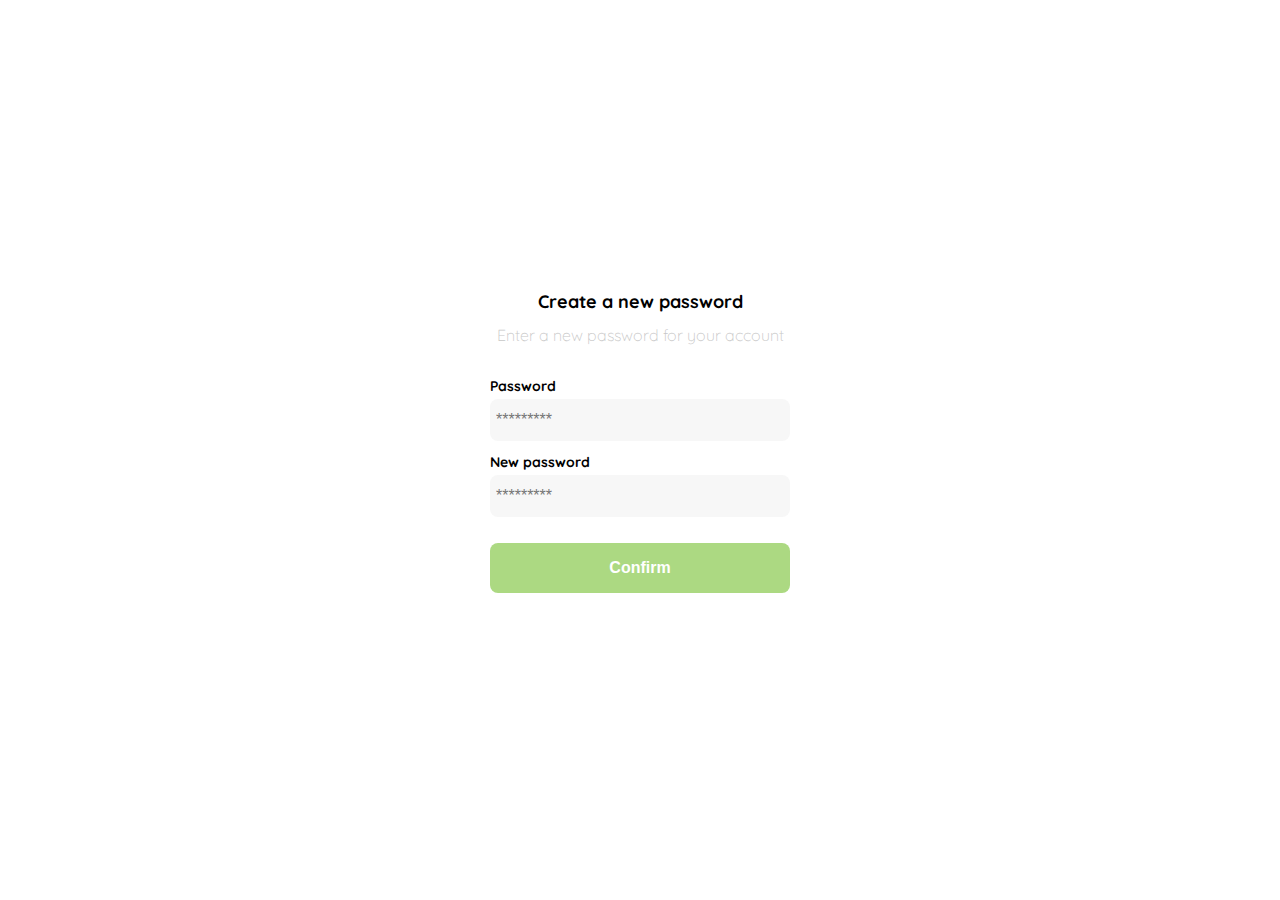
<file: clase1.html>
<!DOCTYPE html>
<html lang="en">

<head>
  <meta charset="UTF-8">
  <meta name="viewport" content="width=device-width, initial-scale=1.0">
  <title>Document</title>
  <link rel="stylesheet" href="clase1.css">
</head>

<body>
  <div class="login">
    <div class="form-container">
      <img src="./logos/logo_yard_sale.svg" alt="logo" class="logo">
      <h1 class="title">Create a new password</h1>
      <p class="subtitle">Enter a new password for your account</p>
      <form action="/" class="form">
        <label for="password" class="label">Password</label>
        <input type="password" name="" id="password" placeholder="*********" class="input input-password">

        <label for="new-password" class="label">New password</label>
        <input type="password" name="" id="new-password" placeholder="*********" class="input input-password">

        <input type="submit" value="Confirm" class="primary-button login-button">
      </form>
    </div>
  </div>
</body>

</html>
</file>
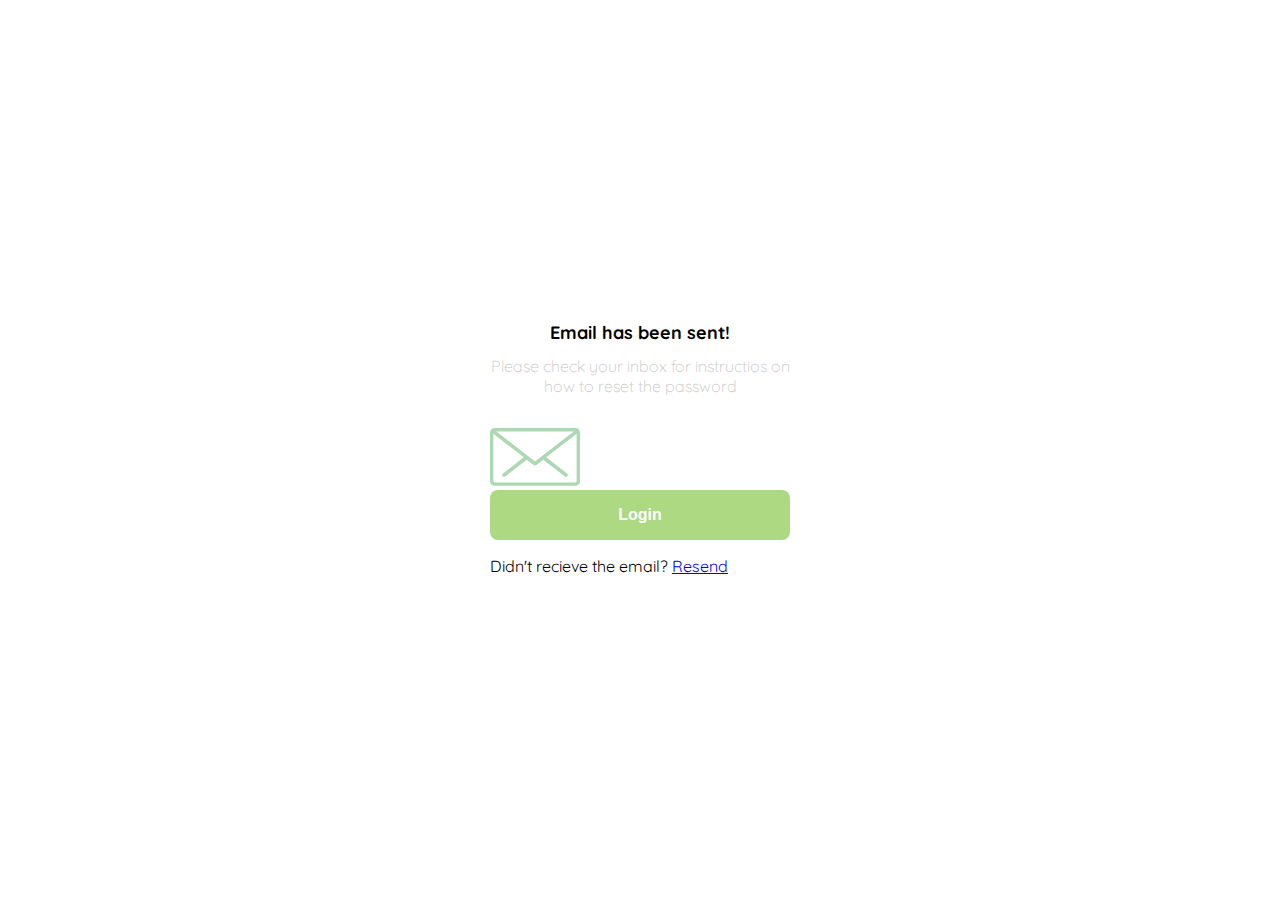
<file: clase2.html>
<!DOCTYPE html>
<html lang="en">

<head>
  <meta charset="UTF-8">
  <meta name="viewport" content="width=device-width, initial-scale=1.0">
  <title>Document</title>
  <link rel="stylesheet" href="clase2.css">
</head>

<body>
  <div class="email">
    <div class="message-container">
      <img src="./logos/logo_yard_sale.svg" alt="logo" class="logo">

      <h1 class="title">Email has been sent!</h1>
      <p class="subtitle">Please check your inbox for instructios on how to reset the password</p>

      <div class="email-image">
        <img src="./icons/email.svg" alt="email">
      </div>

      <button class="primary-button login-button">Login</button>

      <p class="resend">
        <span>Didn't recieve the email?</span>
        <a href="/">Resend</a>
      </p>
    </div>
  </div>
</body>

</html>
</file>
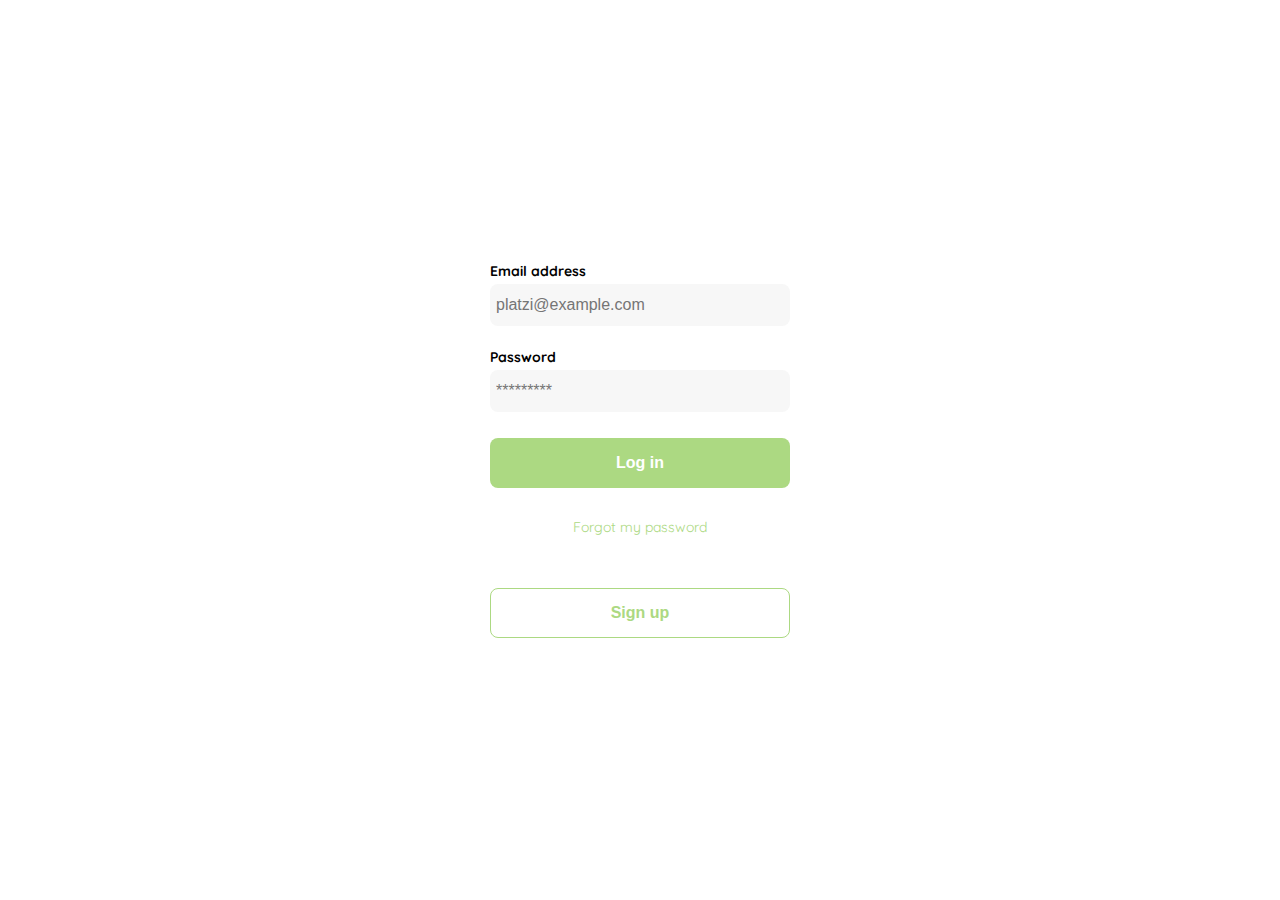
<file: clase3.html>
<!DOCTYPE html>
<html lang="en">

<head>
  <meta charset="UTF-8">
  <meta name="viewport" content="width=device-width, initial-scale=1.0">
  <title>Document</title>
  <link rel="stylesheet" href="clase3.css">
</head>

<body>
  <div class="login">
    <div class="form-container">
      <img src="./logos/logo_yard_sale.svg" alt="logo" class="logo">

      <form action="/" class="form">
        <label for="email" class="label">Email address</label>
        <input type="text" id="email" placeholder="platzi@example.com" class="input input-email">

        <label for="password" class="label">Password</label>
        <input type="password" id="password" placeholder="*********" class="input input-password">

        <input type="submit" value="Log in" class="primary-button login-button">
        <a href="/">Forgot my password</a>
      </form>

      <button class="secondary-button sign-up">Sign up</button>
    </div>
  </div>
</body>

</html>
</file>
<file: clase1.css>
@import url("https://fonts.googleapis.com/css2?family=Quicksand:wght@300;500;700&display=swap");

:root {
  --white: #ffffff;
  --black: #000000;
  --very-light-pink: #c7c7c7;
  --text-input-field: #f7f7f7;
  --hospital-green: #acd982;
  --sm: 14px;
  --md: 16px;
  --lg: 18px;
}

body {
  font-family: "Quicksand", sans-serif;
  margin: 0;
}

.login {
  width: 100%;
  height: 100vh;
  display: grid;
  place-items: center;
}

.form-container {
  display: grid;
  grid-template-rows: auto 1fr auto;
  width: 300px;
}

.logo {
  width: 150px;
  margin-bottom: 48px;
  justify-self: center;
  display: none;
}

.title {
  font-size: var(--lg);
  margin-bottom: 12px;
  text-align: center;
}

.subtitle {
  color: var(--very-light-pink);
  font-size: var(--md);
  font-weight: 300;
  margin-top: 0;
  margin-bottom: 32px;
  text-align: center;
}

.form {
  display: flex;
  flex-direction: column;
}

.label {
  font-size: var(--sm);
  font-weight: bold;
  margin-bottom: 4px;
}

.input {
  background-color: var(--text-input-field);
  border: none;
  border-radius: 8px;
  height: 30px;
  font-size: var(--md);
  padding: 6px;
  margin-bottom: 12px;
}

.primary-button {
  background-color: var(--hospital-green);
  border-radius: 8px;
  border: none;
  color: var(--white);
  width: 100%;
  cursor: pointer;
  font-size: var(--md);
  font-weight: bold;
  height: 50px;
}

.login-button {
  margin-top: 14px;
  margin-bottom: 30px;
}

@media screen and (max-width: 640px) {
  .logo {
    display: block;
  }
}
</file>
<file: clase2.css>
@import url("https://fonts.googleapis.com/css2?family=Quicksand:wght@300;500;700&display=swap");

:root {
  --white: #ffffff;
  --black: #000000;
  --very-light-pink: #c7c7c7;
  --text-input-field: #f7f7f7;
  --hospital-green: #acd982;
  --sm: 14px;
  --md: 16px;
  --lg: 18px;
}

body {
  font-family: "Quicksand", sans-serif;
  margin: 0;
}

.email {
  width: 100%;
  height: 100vh;
  display: grid;
  place-items: center;
}

.message-container {
  display: grid;
  grid-template-rows: auto 1fr auto;
  width: 300px;
}

.logo {
  width: 150px;
  margin-bottom: 48px;
  justify-self: center;
  display: none;
}

.title {
  font-size: var(--lg);
  margin-bottom: 12px;
  text-align: center;
}

.subtitle {
  color: var(--very-light-pink);
  font-size: var(--md);
  font-weight: 300;
  margin-top: 0;
  margin-bottom: 32px;
  text-align: center;
}

.primary-button {
  background-color: var(--hospital-green);
  border-radius: 8px;
  border: none;
  color: var(--white);
  width: 100%;
  cursor: pointer;
  font-size: var(--md);
  font-weight: bold;
  height: 50px;
}

@media screen and (max-width: 640px) {
  .logo {
    display: block;
  }
}
</file>
<file: clase3.css>
@import url("https://fonts.googleapis.com/css2?family=Quicksand:wght@300;500;700&display=swap");

:root {
  --white: #ffffff;
  --black: #000000;
  --very-light-pink: #c7c7c7;
  --text-input-field: #f7f7f7;
  --hospital-green: #acd982;
  --sm: 14px;
  --md: 16px;
  --lg: 18px;
}

body {
  font-family: "Quicksand", sans-serif;
  margin: 0;
}

.login {
  width: 100%;
  height: 100vh;
  display: grid;
  place-items: center;
}

.form-container {
  display: grid;
  grid-template-rows: auto 1fr auto;
  width: 300px;
}

.logo {
  width: 150px;
  margin-bottom: 48px;
  justify-self: center;
  display: none;
}

.form {
  display: flex;
  flex-direction: column;
}

.form a {
  color: var(--hospital-green);
  font-size: var(--sm);
  text-align: center;
  text-decoration: none;
  margin-bottom: 52px;
}

.label {
  font-size: var(--sm);
  font-weight: bold;
  margin-bottom: 4px;
}

.input {
  background-color: var(--text-input-field);
  border: none;
  border-radius: 8px;
  height: 30px;
  font-size: var(--md);
  padding: 6px;
  margin-bottom: 12px;
}

.input-email {
  margin-bottom: 22px;
}

.primary-button {
  background-color: var(--hospital-green);
  border-radius: 8px;
  border: none;
  color: var(--white);
  width: 100%;
  cursor: pointer;
  font-size: var(--md);
  font-weight: bold;
  height: 50px;
}

.secondary-button {
  background-color: var(--white);
  border-radius: 8px;
  border: 1px solid var(--hospital-green);
  color: var(--hospital-green);
  width: 100%;
  cursor: pointer;
  font-size: var(--md);
  font-weight: bold;
  height: 50px;
}

.login-button {
  margin-top: 14px;
  margin-bottom: 30px;
}

@media screen and (max-width: 640px) {
  .logo {
    display: block;
  }

  .secondary-button {
    position: absolute;
    width: 80%;
    left: 10%;
    bottom: 0;
  }
}
</file>
